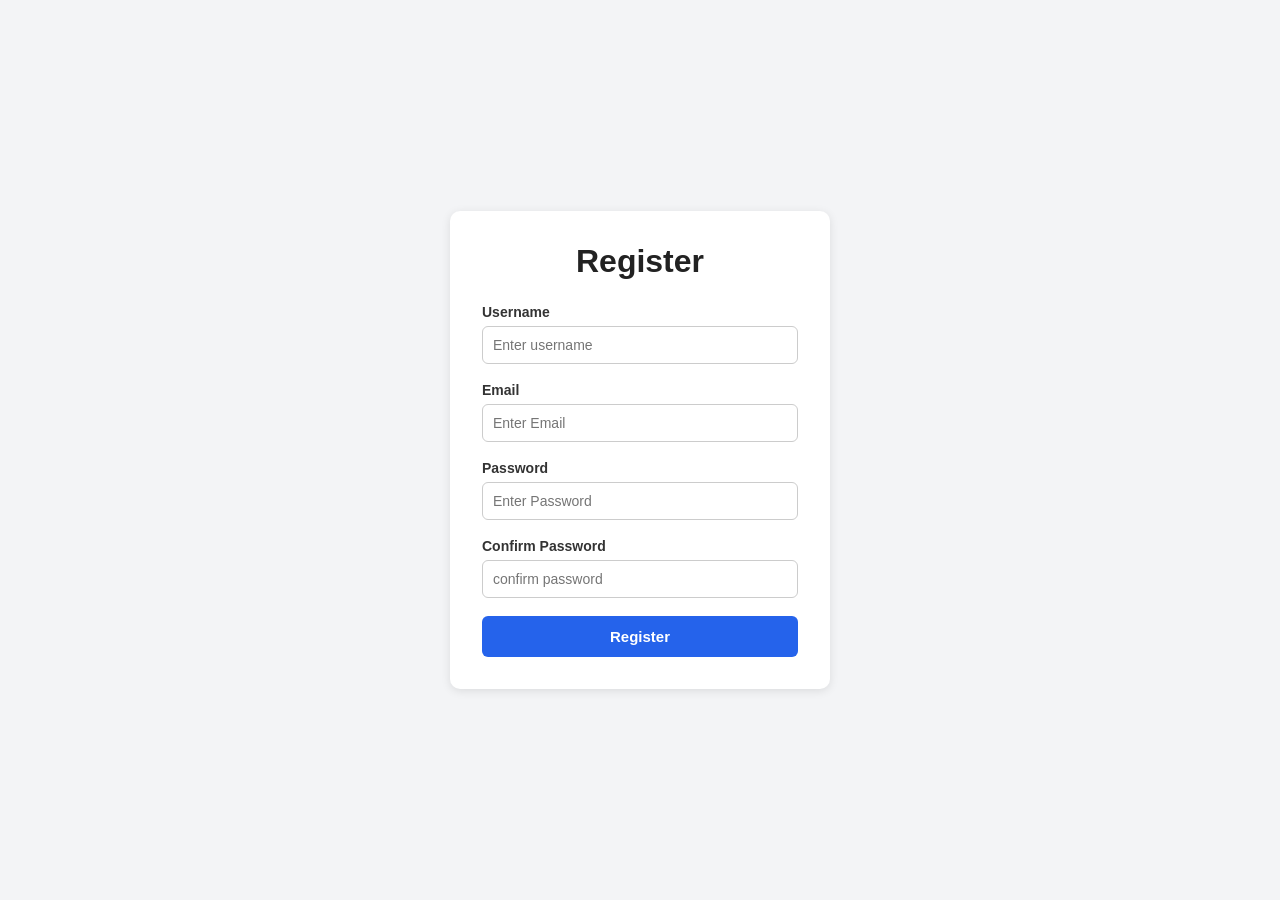
<file: polarisadmin/index.html>
<!DOCTYPE html>
<html lang="en">
<head>
    <meta charset="UTF-8">
    <meta name="viewport" content="width=device-width, initial-scale=1.0">
    <title>Form registration</title>
    <link rel="stylesheet" href="adminlog.css">

    
</head>
<body>
    <div class="container">
        <form id="registration-form">
            <h1>Register</h1>

            <div class="form">
                <label for="username">Username</label>
                <input type="text" id="username" placeholder="Enter username">
                <small>Username is required</small>
            </div>

            <div class="form">
                <label for="Email">Email</label>
                <input type="Email" id="email" placeholder="Enter Email">
                <small>Email is required</small>
            </div>

            <div class="form">
                <label for="Password">Password</label>
                <input type="password" id="password" placeholder="Enter Password">
                <small>Incorrect password</small>
            </div>

            <div class="form">
                <label for="confirm password">Confirm Password</label>
                <input type="password" id="cpass" placeholder="confirm password">
                <small>Password do not match</small>
            </div>


            <button type="submit" id="submit" >Register</button>
        </form>
    </div>
    <script type="text/javascript" src="adminlink.js" ></script>
   

    
</body>
</html>
</file>
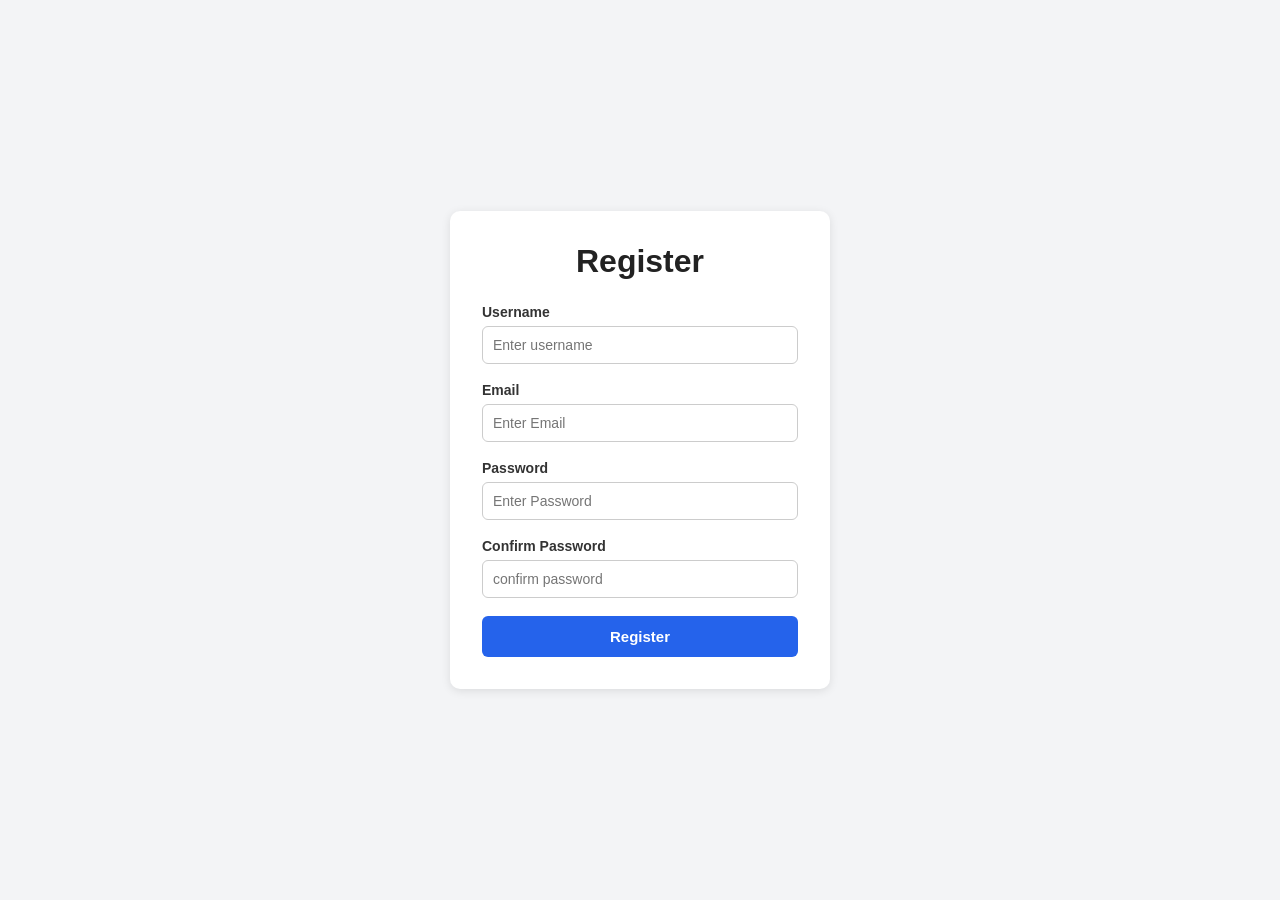
<file: polarispublic/index.html>
<!DOCTYPE html>
<html lang="en">
<head>
    <meta charset="UTF-8">
    <meta name="viewport" content="width=device-width, initial-scale=1.0">
    <title>Form registration</title>
    <link rel="stylesheet" href="public.css">
</head>
<body>

    
    <div class="container">
        <form id="registration-form">
            <h1>Register</h1>

            <div class="form">
                <label for="username">Username</label>
                <input type="text" id="username" placeholder="Enter username">
                <small>Username is required</small>
            </div>

            <div class="form">
                <label for="Email">Email</label>
                <input type="Email" id="email" placeholder="Enter Email">
                <small>Email is required</small>
            </div>

            <div class="form">
                <label for="Password">Password</label>
                <input type="password" id="password" placeholder="Enter Password">
                <small>Incorrect password</small>
            </div>

            <div class="form">
                <label for="confirm password">Confirm Password</label>
                <input type="password" id="cpass" placeholder="confirm password">
                <small>Password do not match</small>
            </div>


            <button type="submit" id="submit" >Register</button>
        </form>
    </div>
    <script type="text/javascript" src="publiclink.js" ></script>
   

    
</body>
</html>
</file>
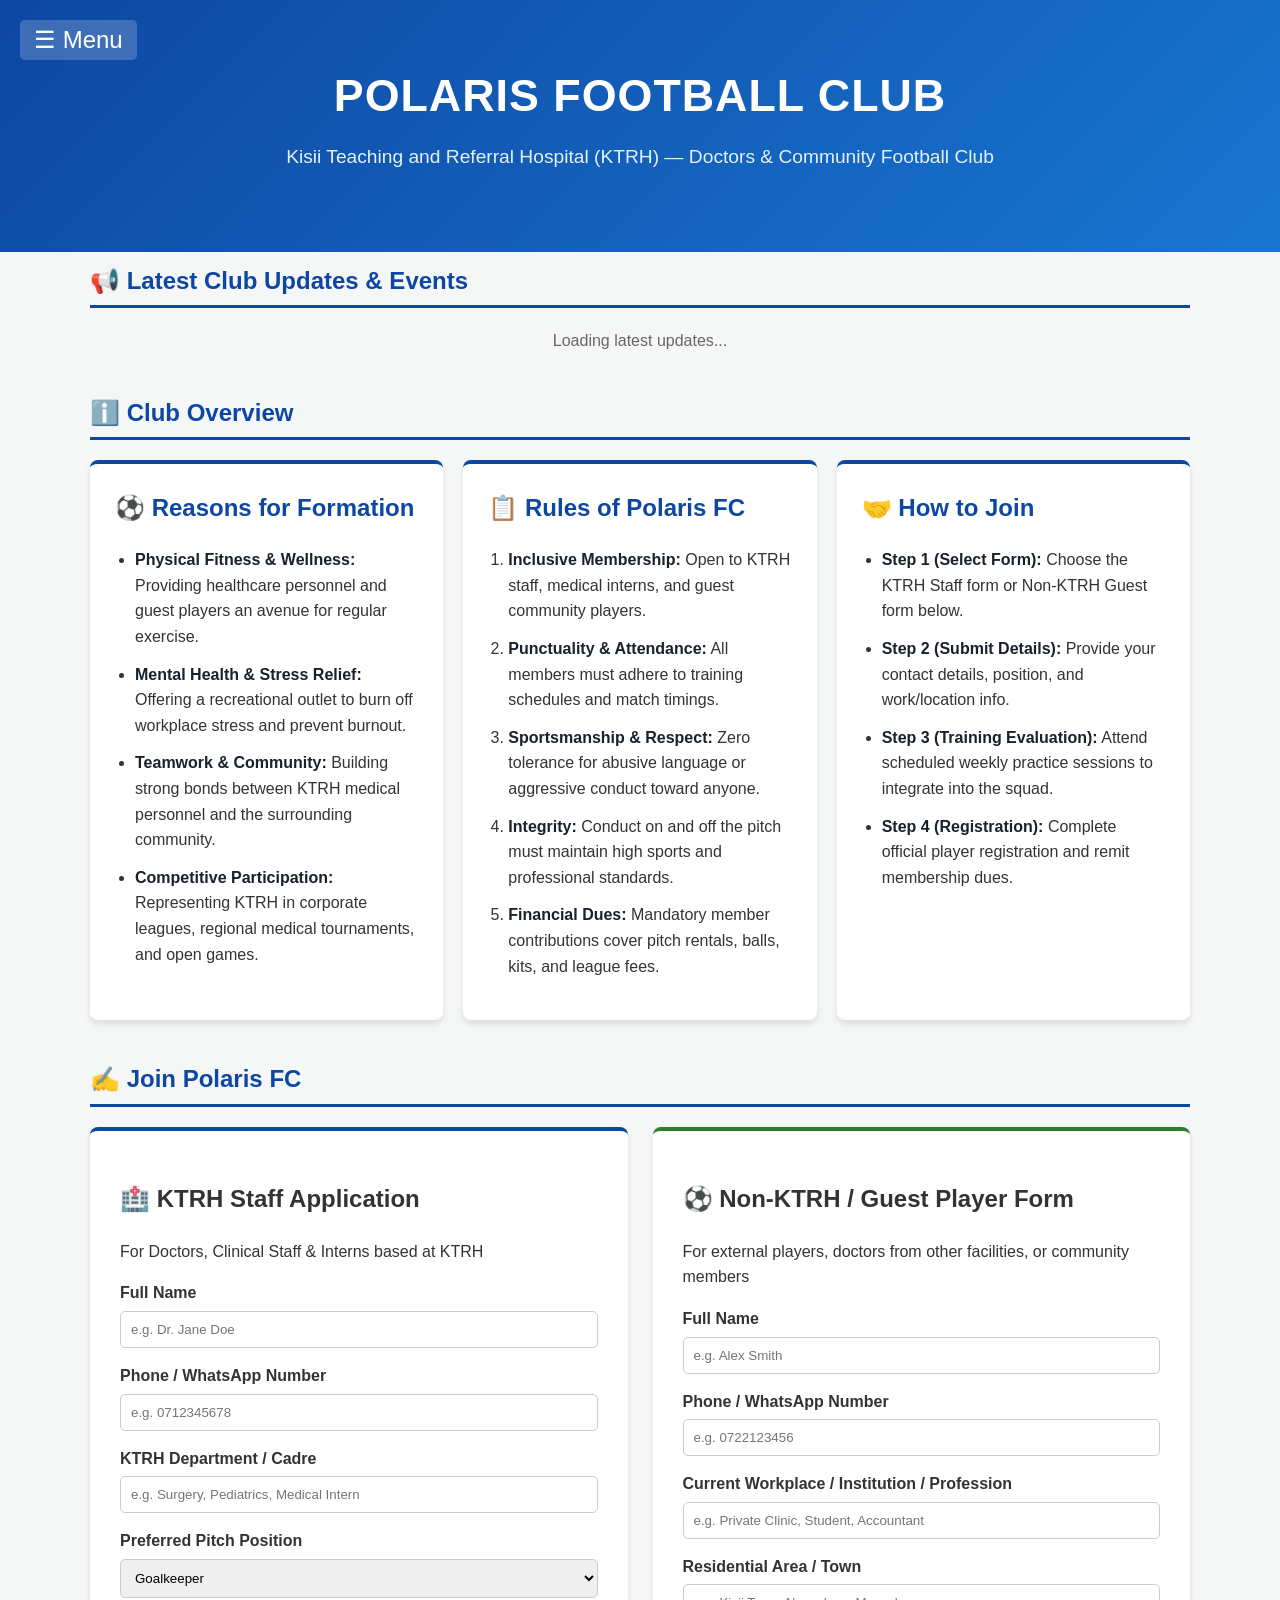
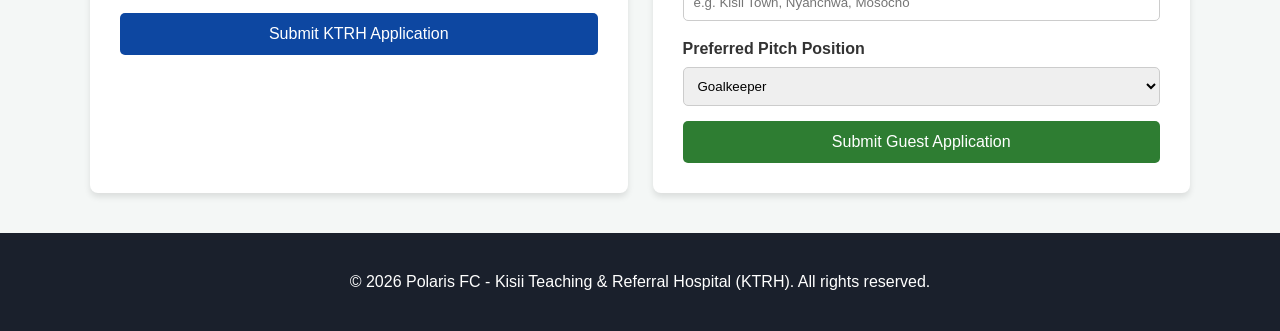
<file: polarispublic/polarismain1.html>
<!DOCTYPE html>
<html lang="en">
<head>
    <meta charset="UTF-8">
    <meta name="viewport" content="width=device-width, initial-scale=1.0">
    <title>Polaris FC - KTRH Doctors & Community Football Club</title>
    <style>
        /* Base Styling */
        :root {
            --primary-color: #0d47a1;
            --secondary-color: #1976d2;
            --accent-color: #00e676;
            --dark-color: #1a202c;
            --light-bg: #f4f7f6;
            --card-shadow: 0 4px 6px rgba(0,0,0,0.1);
            --sidebar-width: 260px;
        }

        html {
            scroll-behavior: smooth;
        }

        body {
            font-family: 'Segoe UI', Tahoma, Geneva, Verdana, sans-serif;
            margin: 0;
            padding: 0;
            background-color: var(--light-bg);
            color: #333;
            line-height: 1.6;
            display: flex;
            min-height: 100vh;
        }

        /* --- SIDEBAR STYLES --- */
        .sidebar {
            width: var(--sidebar-width);
            background-color: var(--dark-color);
            color: white;
            position: fixed;
            top: 0;
            bottom: 0;
            left: 0;
            z-index: 1000;
            transition: transform 0.3s ease;
            display: flex;
            flex-direction: column;
            transform: translateX(-100%); /* Closed by default */
        }

        .sidebar.open {
            transform: translateX(0);
        }

        .sidebar-header {
            padding: 20px;
            background-color: #0f172a;
            font-size: 1.2rem;
            font-weight: bold;
            display: flex;
            justify-content: space-between;
            align-items: center;
        }

        .close-btn {
            background: none;
            border: none;
            color: white;
            font-size: 1.5rem;
            cursor: pointer;
        }

        .sidebar-menu {
            list-style: none;
            padding: 0;
            margin: 20px 0;
        }

        .sidebar-menu li a {
            display: block;
            padding: 15px 20px;
            color: #cbd5e1;
            text-decoration: none;
            font-weight: 500;
            transition: background 0.2s, color 0.2s;
            cursor: pointer;
        }

        .sidebar-menu li a:hover,
        .sidebar-menu li a.active {
            background-color: var(--primary-color);
            color: white;
        }

        .sidebar-overlay {
            position: fixed;
            top: 0;
            left: 0;
            right: 0;
            bottom: 0;
            background: rgba(0,0,0,0.5);
            z-index: 999;
            display: none;
        }

        .sidebar-overlay.active {
            display: block;
        }

        /* --- MAIN WRAPPER --- */
        .main-wrapper {
            width: 100%;
            flex-grow: 1;
            transition: margin-left 0.3s ease;
        }

        /* Hero Section */
        header {
            background: linear-gradient(135deg, var(--primary-color), var(--secondary-color));
            color: white;
            padding: 60px 20px;
            text-align: center;
            position: relative;
        }

        .hamburger-toggle {
            position: absolute;
            top: 20px;
            left: 20px;
            background: rgba(255, 255, 255, 0.2);
            border: none;
            color: white;
            font-size: 1.5rem;
            padding: 8px 14px;
            border-radius: 5px;
            cursor: pointer;
            line-height: 1;
        }

        .hamburger-toggle:hover {
            background: rgba(255, 255, 255, 0.3);
        }

        header h1 {
            margin: 0;
            font-size: 2.8rem;
            letter-spacing: 1px;
        }

        header p {
            font-size: 1.2rem;
            margin-top: 10px;
            color: #e3f2fd;
        }

        /* Container & Cards */
        .container {
            max-width: 1100px;
            margin: -30px auto 40px auto;
            padding: 0 20px;
        }

        .section-title {
            color: var(--primary-color);
            border-bottom: 3px solid var(--primary-color);
            padding-bottom: 5px;
            margin-top: 40px;
            margin-bottom: 20px;
            scroll-margin-top: 30px;
        }

        .grid {
            display: grid;
            grid-template-columns: repeat(auto-fit, minmax(300px, 1fr));
            gap: 20px;
        }

        .card {
            background: #ffffff;
            border-radius: 8px;
            padding: 25px;
            box-shadow: var(--card-shadow);
            border-top: 4px solid var(--primary-color);
            transition: transform 0.2s ease-in-out;
        }

        .card:hover {
            transform: translateY(-5px);
        }

        .card h2, .card h3 {
            color: var(--primary-color);
            margin-top: 0;
            display: flex;
            align-items: center;
            gap: 10px;
        }

        /* Live Feed / Dynamic News Cards */
        .feed-card {
            background: #ffffff;
            border-radius: 8px;
            padding: 25px;
            box-shadow: var(--card-shadow);
            margin-bottom: 20px;
            border-left: 5px solid var(--primary-color);
            transition: transform 0.2s ease, box-shadow 0.2s ease;
        }

        .feed-card:hover {
            transform: translateY(-3px);
            box-shadow: 0 6px 12px rgba(0,0,0,0.15);
        }

        .feed-card.event {
            border-left-color: #2e7d32;
        }

        .badge {
            padding: 4px 10px;
            border-radius: 12px;
            font-size: 0.75rem;
            font-weight: bold;
            display: inline-block;
            margin-bottom: 10px;
        }

        .badge-post { background-color: #e3f2fd; color: #0d47a1; }
        .badge-event { background-color: #e8f5e9; color: #2e7d32; }

        /* Content List Styling */
        ul, ol {
            padding-left: 20px;
        }

        li {
            margin-bottom: 12px;
        }

        li strong {
            color: var(--dark-color);
        }

        /* Forms Layout Grid */
        .forms-wrapper {
            display: grid;
            grid-template-columns: repeat(auto-fit, minmax(450px, 1fr));
            gap: 25px;
            margin-top: 20px;
            scroll-margin-top: 30px;
        }

        @media (max-width: 550px) {
            .forms-wrapper {
                grid-template-columns: 1fr;
            }
        }

        .join-form {
            background: #ffffff;
            border-radius: 8px;
            padding: 30px;
            box-shadow: var(--card-shadow);
            border-top: 4px solid var(--primary-color);
        }

        .join-form.non-ktrh-form {
            border-top: 4px solid #2e7d32;
        }

        .form-group {
            margin-bottom: 15px;
        }

        .form-group label {
            display: block;
            margin-bottom: 5px;
            font-weight: bold;
        }

        .form-group input, 
        .form-group select {
            width: 100%;
            padding: 10px;
            border: 1px solid #ccc;
            border-radius: 5px;
            box-sizing: border-box;
        }

        .btn {
            background-color: var(--primary-color);
            color: white;
            border: none;
            padding: 12px 20px;
            border-radius: 5px;
            font-size: 1rem;
            cursor: pointer;
            transition: background 0.3s ease;
            width: 100%;
        }

        .btn:hover {
            background-color: #052c65;
        }

        .btn-green {
            background-color: #2e7d32;
        }

        .btn-green:hover {
            background-color: #1b5e20;
        }

        footer {
            text-align: center;
            padding: 20px;
            background-color: var(--dark-color);
            color: white;
            margin-top: 40px;
        }
    </style>
</head>
<body>

    <!-- OVERLAY FOR MOBILE/COLLAPSED SIDEBAR -->
    <div class="sidebar-overlay" id="sidebarOverlay"></div>

    <!-- SIDEBAR DRAWER -->
    <aside class="sidebar" id="sidebar">
        <div class="sidebar-header">
            <span>Polaris FC Menu</span>
            <button class="close-btn" id="closeSidebar" aria-label="Close navigation menu">&times;</button>
        </div>
        <ul class="sidebar-menu">
            <li><a href="#clubOverviewSection" class="sidebar-link active">📊 Dashboard Overview</a></li>
            <li><a href="#newsSection" class="sidebar-link">📢 Live News & Events</a></li>
            <li><a href="#registrationForms" class="sidebar-link">✍️ Player Application</a></li>
            <li><a href="admin.html" target="_blank" class="sidebar-link">⚙️ Admin Portal ↗</a></li>
        </ul>
    </aside>

    <!-- MAIN PAGE CONTENT WRAPPER -->
    <div class="main-wrapper" id="dashboardTop">

        <!-- Header / Banner Section -->
        <header>
            <button class="hamburger-toggle" id="openSidebar" aria-expanded="false" aria-controls="sidebar" title="Open Menu">☰ Menu</button>
            <h1>POLARIS FOOTBALL CLUB</h1>
            <p>Kisii Teaching and Referral Hospital (KTRH) — Doctors & Community Football Club</p>
        </header>

        <div class="container">

            <!-- DYNAMIC PUBLISHED NEWS & EVENTS SECTION -->
            <div id="newsSection">
                <h2 class="section-title">📢 Latest Club Updates & Events</h2>
                <div id="liveFeedContainer">
                    <!-- Dynamic posts loaded from Firebase Realtime Database -->
                    <p style="text-align: center; color: #666;">Loading latest updates...</p>
                </div>
            </div>

            <!-- CLUB OVERVIEW SECTION -->
            <div id="clubOverviewSection">
                <h2 class="section-title">ℹ️ Club Overview</h2>
                <div class="grid">

                    <!-- Reasons for Formation -->
                    <div class="card">
                        <h2>⚽ Reasons for Formation</h2>
                        <ul>
                            <li><strong>Physical Fitness & Wellness:</strong> Providing healthcare personnel and guest players an avenue for regular exercise.</li>
                            <li><strong>Mental Health & Stress Relief:</strong> Offering a recreational outlet to burn off workplace stress and prevent burnout.</li>
                            <li><strong>Teamwork & Community:</strong> Building strong bonds between KTRH medical personnel and the surrounding community.</li>
                            <li><strong>Competitive Participation:</strong> Representing KTRH in corporate leagues, regional medical tournaments, and open games.</li>
                        </ul>
                    </div>

                    <!-- Club Rules -->
                    <div class="card">
                        <h2>📋 Rules of Polaris FC</h2>
                        <ol>
                            <li><strong>Inclusive Membership:</strong> Open to KTRH staff, medical interns, and guest community players.</li>
                            <li><strong>Punctuality & Attendance:</strong> All members must adhere to training schedules and match timings.</li>
                            <li><strong>Sportsmanship & Respect:</strong> Zero tolerance for abusive language or aggressive conduct toward anyone.</li>
                            <li><strong>Integrity:</strong> Conduct on and off the pitch must maintain high sports and professional standards.</li>
                            <li><strong>Financial Dues:</strong> Mandatory member contributions cover pitch rentals, balls, kits, and league fees.</li>
                        </ol>
                    </div>

                    <!-- How to Join -->
                    <div class="card">
                        <h2>🤝 How to Join</h2>
                        <ul>
                            <li><strong>Step 1 (Select Form):</strong> Choose the KTRH Staff form or Non-KTRH Guest form below.</li>
                            <li><strong>Step 2 (Submit Details):</strong> Provide your contact details, position, and work/location info.</li>
                            <li><strong>Step 3 (Training Evaluation):</strong> Attend scheduled weekly practice sessions to integrate into the squad.</li>
                            <li><strong>Step 4 (Registration):</strong> Complete official player registration and remit membership dues.</li>
                        </ul>
                    </div>

                </div>
            </div>

            <!-- PLAYER REGISTRATION FORMS -->
            <h2 class="section-title" id="registrationForms">✍️ Join Polaris FC</h2>
            <div class="forms-wrapper">
                
                <!-- FORM 1: KTRH Staff & Interns -->
                <div class="join-form">
                    <h2>🏥 KTRH Staff Application</h2>
                    <p>For Doctors, Clinical Staff & Interns based at KTRH</p>

                    <form id="ktrhForm">
                        <div class="form-group">
                            <label for="ktrhName">Full Name</label>
                            <input type="text" id="ktrhName" placeholder="e.g. Dr. Jane Doe" autocomplete="name" required>
                        </div>

                        <div class="form-group">
                            <label for="ktrhPhone">Phone / WhatsApp Number</label>
                            <input type="tel" id="ktrhPhone" placeholder="e.g. 0712345678" autocomplete="tel" required>
                        </div>

                        <div class="form-group">
                            <label for="ktrhDept">KTRH Department / Cadre</label>
                            <input type="text" id="ktrhDept" placeholder="e.g. Surgery, Pediatrics, Medical Intern" required>
                        </div>

                        <div class="form-group">
                            <label for="ktrhPosition">Preferred Pitch Position</label>
                            <select id="ktrhPosition">
                                <option value="Goalkeeper">Goalkeeper</option>
                                <option value="Defender">Defender</option>
                                <option value="Midfielder">Midfielder</option>
                                <option value="Forward">Forward</option>
                                <option value="Utility">Utility</option>
                            </select>
                        </div>

                        <button type="submit" class="btn">Submit KTRH Application</button>
                    </form>
                </div>

                <!-- FORM 2: Non-KTRH / Community Members -->
                <div class="join-form non-ktrh-form">
                    <h2>⚽ Non-KTRH / Guest Player Form</h2>
                    <p>For external players, doctors from other facilities, or community members</p>

                    <form id="nonKtrhForm">
                        <div class="form-group">
                            <label for="guestName">Full Name</label>
                            <input type="text" id="guestName" placeholder="e.g. Alex Smith" autocomplete="name" required>
                        </div>

                        <div class="form-group">
                            <label for="guestPhone">Phone / WhatsApp Number</label>
                            <input type="tel" id="guestPhone" placeholder="e.g. 0722123456" autocomplete="tel" required>
                        </div>

                        <div class="form-group">
                            <label for="guestOccupation">Current Workplace / Institution / Profession</label>
                            <input type="text" id="guestOccupation" placeholder="e.g. Private Clinic, Student, Accountant" required>
                        </div>

                        <div class="form-group">
                            <label for="guestLocation">Residential Area / Town</label>
                            <input type="text" id="guestLocation" placeholder="e.g. Kisii Town, Nyanchwa, Mosocho" required>
                        </div>

                        <div class="form-group">
                            <label for="guestPosition">Preferred Pitch Position</label>
                            <select id="guestPosition">
                                <option value="Goalkeeper">Goalkeeper</option>
                                <option value="Defender">Defender</option>
                                <option value="Midfielder">Midfielder</option>
                                <option value="Forward">Forward</option>
                                <option value="Utility">Utility</option>
                            </select>
                        </div>

                        <button type="submit" class="btn btn-green">Submit Guest Application</button>
                    </form>
                </div>

            </div>
        </div>

        <footer>
            <p>&copy; 2026 Polaris FC - Kisii Teaching & Referral Hospital (KTRH). All rights reserved.</p>
        </footer>
    </div>

    <!-- UI Sidebar Control Script -->
    <script>
        const sidebar = document.getElementById('sidebar');
        const sidebarOverlay = document.getElementById('sidebarOverlay');
        const openSidebarBtn = document.getElementById('openSidebar');
        const closeSidebarBtn = document.getElementById('closeSidebar');
        const sidebarLinks = document.querySelectorAll('.sidebar-link');

        function openNav() {
            sidebar.classList.add('open');
            sidebarOverlay.classList.add('active');
            openSidebarBtn.setAttribute('aria-expanded', 'true');
        }

        function closeNav() {
            sidebar.classList.remove('open');
            sidebarOverlay.classList.remove('active');
            openSidebarBtn.setAttribute('aria-expanded', 'false');
        }

        openSidebarBtn.addEventListener('click', openNav);
        closeSidebarBtn.addEventListener('click', closeNav);
        sidebarOverlay.addEventListener('click', closeNav);

        sidebarLinks.forEach(link => {
            link.addEventListener('click', function(e) {
                const href = this.getAttribute('href');
                if (href && !href.startsWith('#')) {
                    closeNav();
                    return; 
                }
                sidebarLinks.forEach(l => l.classList.remove('active'));
                this.classList.add('active');
                closeNav();
            });
        });
    </script>

    <!-- FIREBASE REALTIME DATABASE SCRIPT -->
    <script type="module">
        import { initializeApp } from "https://www.gstatic.com/firebasejs/10.8.0/firebase-app.js";
        import { getDatabase, ref, push, onValue } from "https://www.gstatic.com/firebasejs/10.8.0/firebase-database.js";

        // CONFIG CREDENTIALS FROM YOUR FIREBASE PROJECT
        const firebaseConfig = {
            apiKey: "AIzaSyCvr_0yXQGVG6k_JTi1PMVnSxJHNcx4rwU",
            authDomain: "polaris-project-16599.firebaseapp.com",
            databaseURL: "https://polaris-project-16599-default-rtdb.firebaseio.com",
            projectId: "polaris-project-16599",
            storageBucket: "polaris-project-16599.firebasestorage.app",
            messagingSenderId: "109438346449",
            appId: "1:109438346449:web:0c6783f03972bf72d11f00",
            measurementId: "G-0387WMREMC"
        };

        const app = initializeApp(firebaseConfig);
        const db = getDatabase(app);

        // References matching Admin Panel
        const postsRef = ref(db, 'polaris_published_content');
        const appsRef = ref(db, 'polaris_applications');

        // Load Live Feed (News & Events published from Admin Panel)
        const liveFeedContainer = document.getElementById('liveFeedContainer');
        onValue(postsRef, (snapshot) => {
            const postsData = snapshot.val() || {};
            liveFeedContainer.innerHTML = '';
            const keys = Object.keys(postsData);

            if (keys.length === 0) {
                liveFeedContainer.innerHTML = `<p style="text-align: center; color: #666;">No announcements or events posted yet. Check back soon!</p>`;
                return;
            }

            keys.reverse().forEach(key => {
                const item = postsData[key];
                const isEvent = item.type === 'event';
                const cardDiv = document.createElement('div');
                cardDiv.className = `feed-card ${isEvent ? 'event' : ''}`;
                
                // Make the card interactive and clickable to open in polarispost.html
                cardDiv.style.cursor = 'pointer';
                cardDiv.addEventListener('click', () => {
                    window.location.href = `polarispost.html?id=${key}`;
                });
                
                cardDiv.innerHTML = `
                    <span class="badge ${isEvent ? 'badge-event' : 'badge-post'}">${isEvent ? 'UPCOMING EVENT' : 'NEWS UPDATE'}</span>
                    <h3>${item.title}</h3>
                    ${isEvent ? `<p><strong>📅 Date:</strong> ${item.date} | <strong>⏰ Time:</strong> ${item.time \vert{}\vert{} 'TBD'} \vert{} <strong>📍 Location:</strong> ${item.location || 'TBD'} </p>` : `<p style="font-size: 0.85rem; color: #66;">Published on: ${item.date}</p>`}
                    <p>${item.content.replace(/\n/g, '<br>')}</p>
                    <p style="font-size: 0.85rem; color: var(--primary-color); margin-top: 10px; font-weight: 600;">Click to view full post &rarr;</p>
                `;
                liveFeedContainer.appendChild(cardDiv);
            });
        });

        // KTRH Form Submission
        document.getElementById('ktrhForm').appendEventListener = null; // safe clear
        document.getElementById('ktrhForm').addEventListener('submit', async function(e) {
            e.preventDefault();

            const applicantData = {
                fullName: document.getElementById('ktrhName').value,
                phone: document.getElementById('ktrhPhone').value,
                memberCategory: 'KTRH Staff',
                affiliation: document.getElementById('ktrhDept').value,
                location: 'KTRH Hospital',
                position: document.getElementById('ktrhPosition').value,
                submittedAt: new Date().toISOString().split('T')[0]
            };

            try {
                await push(appsRef, applicantData);
                alert(`Thank you ${applicantData.fullName}! Your KTRH Staff application has been submitted successfully.`);
                this.reset();
            } catch (error) {
                console.error("Error submitting application:", error);
                alert("Failed to submit. Please check your internet connection.");
            }
        });

        // Non-KTRH Guest Form Submission
        document.getElementById('nonKtrhForm').addEventListener('submit', async function(e) {
            e.preventDefault();

            const applicantData = {
                fullName: document.getElementById('guestName').value,
                phone: document.getElementById('guestPhone').value,
                memberCategory: 'Non-KTRH Guest',
                affiliation: document.getElementById('guestOccupation').value,
                location: document.getElementById('guestLocation').value,
                position: document.getElementById('guestPosition').value,
                submittedAt: new Date().toISOString().split('T')[0]
            };

            try {
                await push(appsRef, applicantData);
                alert(`Thank you ${applicantData.fullName}! Your Guest application has been submitted successfully.`);
                this.reset();
            } catch (error) {
                console.error("Error submitting application:", error);
                alert("Failed to submit. Please check your internet connection.");
            }
        });
    </script>
</body>
</html>
</file>
<file: polarisadmin/adminlog.css>
* {
    box-sizing: border-box;
}

body {
    font-family: Arial, sans-serif;
    background: #f3f4f6;
    display: flex;
    justify-content: center;
    align-items: center;
    min-height: 100vh;
    margin: 0;
}

.container {
    background: white;
    padding: 32px;
    border-radius: 10px;
    box-shadow: 0 2px 10px rgba(0, 0, 0, 0.1);
    width: 100%;
    max-width: 380px;
}

form h1 {
    text-align: center;
    margin: 0 0 24px 0;
    color: #222;
}

.form {
    margin-bottom: 18px;
    display: flex;
    flex-direction: column;
}

.form label {
    font-size: 14px;
    font-weight: bold;
    margin-bottom: 6px;
    color: #333;
}

.form input {
    padding: 10px;
    border: 1px solid #ccc;
    border-radius: 6px;
    font-size: 14px;
    outline: none;
    transition: border-color 0.2s ease;
}

.form input:focus {
    border-color: #2563eb;
}

/* Error state added to inputs via JS (classList.add("error-input")) */
.form input.error-input {
    border-color: #dc2626;
    background: #fef2f2;
}

.form small {
    display: none; /* JS toggles this to "block" when there's an error */
    margin-top: 4px;
    font-size: 12px;
    color: #dc2626;
}

#submit {
    width: 100%;
    padding: 12px;
    border: none;
    border-radius: 6px;
    background: #2563eb;
    color: white;
    font-size: 15px;
    font-weight: bold;
    cursor: pointer;
    transition: background 0.2s ease;
}

#submit:hover {
    background: #1d4ed8;
}

/* Success message appended by regstr.js after the form fields */
#success-message {
    display: none; /* JS toggles this to "block" on successful validation */
    margin-top: 16px;
    padding: 10px;
    border-radius: 6px;
    background: #ecfdf5;
    color: #16a34a;
    font-size: 14px;
    text-align: center;
    font-weight: bold;
}
</file>
<file: polarispublic/public.css>
* {
    box-sizing: border-box;
}

body {
    font-family: Arial, sans-serif;
    background: #f3f4f6;
    display: flex;
    justify-content: center;
    align-items: center;
    min-height: 100vh;
    margin: 0;
}

.container {
    background: white;
    padding: 32px;
    border-radius: 10px;
    box-shadow: 0 2px 10px rgba(0, 0, 0, 0.1);
    width: 100%;
    max-width: 380px;
}

form h1 {
    text-align: center;
    margin: 0 0 24px 0;
    color: #222;
}

.form {
    margin-bottom: 18px;
    display: flex;
    flex-direction: column;
}

.form label {
    font-size: 14px;
    font-weight: bold;
    margin-bottom: 6px;
    color: #333;
}

.form input {
    padding: 10px;
    border: 1px solid #ccc;
    border-radius: 6px;
    font-size: 14px;
    outline: none;
    transition: border-color 0.2s ease;
}

.form input:focus {
    border-color: #2563eb;
}

/* Error state added to inputs via JS (classList.add("error-input")) */
.form input.error-input {
    border-color: #dc2626;
    background: #fef2f2;
}

.form small {
    display: none; /* JS toggles this to "block" when there's an error */
    margin-top: 4px;
    font-size: 12px;
    color: #dc2626;
}

#submit {
    width: 100%;
    padding: 12px;
    border: none;
    border-radius: 6px;
    background: #2563eb;
    color: white;
    font-size: 15px;
    font-weight: bold;
    cursor: pointer;
    transition: background 0.2s ease;
}

#submit:hover {
    background: #1d4ed8;
}

/* Success message appended by regstr.js after the form fields */
#success-message {
    display: none; /* JS toggles this to "block" on successful validation */
    margin-top: 16px;
    padding: 10px;
    border-radius: 6px;
    background: #ecfdf5;
    color: #16a34a;
    font-size: 14px;
    text-align: center;
    font-weight: bold;
}
</file>
